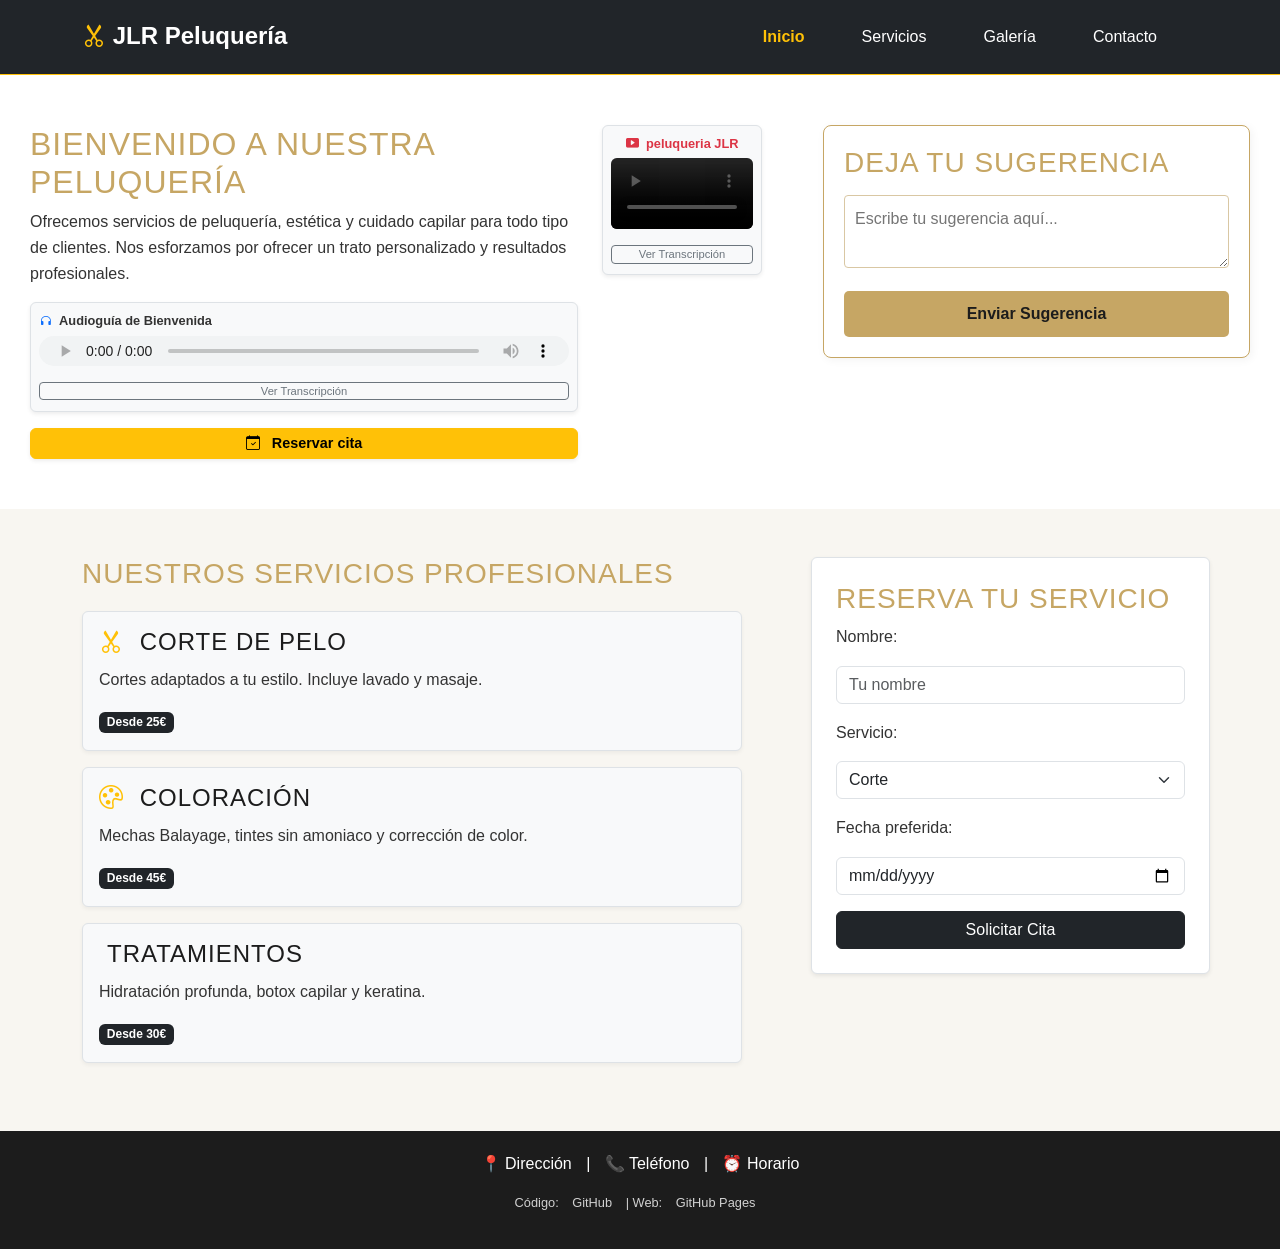
<file: index.html>
<!DOCTYPE html>
<html lang="es">

<head>
    <meta charset="UTF-8">
    <meta name="viewport" content="width=device-width, initial-scale=1.0">
    <title>Peluquería - Inicio</title>
    <!-- Bootstrap CSS -->
    <link href="https://cdn.jsdelivr.net/npm/bootstrap@5.3.0/dist/css/bootstrap.min.css" rel="stylesheet">
    <!-- Bootstrap Icons -->
    <link rel="stylesheet" href="https://cdn.jsdelivr.net/npm/bootstrap-icons@1.11.1/font/bootstrap-icons.css">

    <!-- Favicon -->
    <link rel="apple-touch-icon" sizes="180x180" href="apple-touch-icon.png">
    <link rel="icon" type="image/png" sizes="32x32" href="favicon-32x32.png">
    <link rel="icon" type="image/png" sizes="16x16" href="favicon-16x16.png">
    <link rel="manifest" href="site.webmanifest">

    <link rel="stylesheet" href="Jorge_Lerga_Ruiz_CSS.css">
</head>

<body>
    <header class="bg-dark text-white p-3 border-bottom border-warning">
        <div class="container d-flex justify-content-between align-items-center">
            <div class="logo h4 mb-0"><i class="bi bi-scissors text-warning"></i> JLR Peluquería</div>
            <nav>
                <ul class="nav">
                    <li class="nav-item"><a href="index.html" class="nav-link text-warning fw-bold">Inicio</a></li>
                    <li class="nav-item"><a href="#servicios" class="nav-link text-white">Servicios</a></li>
                    <li class="nav-item"><a href="Jorge_Lerga_Ruiz_galeria.html" class="nav-link text-white">Galería</a>
                    </li>
                    <li class="nav-item"><a href="Jorge_Lerga_Ruiz_informacion.html"
                            class="nav-link text-white">Contacto</a></li>
                </ul>
            </nav>
        </div>
    </header>

    <main>
        <section class="presentacion">
            <div class="texto">
                <div class="d-flex flex-column flex-md-row gap-4 align-items-center align-items-md-start">

                    <!-- Información y Audioguía -->
                    <div class="flex-grow-1">
                        <h2>Bienvenido a nuestra peluquería</h2>
                        <p>
                            Ofrecemos servicios de peluquería, estética y cuidado capilar para todo tipo de clientes.
                            Nos esforzamos por ofrecer un trato personalizado y resultados profesionales.
                        </p>

                        <!-- Audioguía -->
                        <div class="audioguia-container p-2 border rounded bg-light shadow-sm mt-2">
                            <p class="small fw-bold mb-1 audioguia-titulo"><i
                                    class="bi bi-headphones me-1 text-primary"></i> Audioguía de Bienvenida</p>
                            <audio controls class="w-100 audioguia-reproductor">
                                <source src="audioguia.mp4" type="audio/mp4">
                            </audio>
                            <div class="text-end mt-1">
                                <button class="btn btn-sm btn-outline-secondary py-0 btn-transcripcion"
                                    data-bs-toggle="collapse" data-bs-target="#transcripcion">
                                    Ver Transcripción
                                </button>
                                <div class="collapse mt-1" id="transcripcion">
                                    <div class="card card-body p-2 bg-white text-start text-muted texto-transcripcion">
                                        Buenas, Soy Jorge Lerga Ruiz fundador y barbero de barbería JLR, en esta web
                                        puedes ver nuestros trabajos, diseños y servicios que hacemos. Reserva ya tu
                                        cita y ten tu mejor experiencia con nosotros.
                                    </div>
                                </div>
                            </div>
                        </div>

                        <!-- Botón Reservar -->
                        <div class="mt-3">
                            <button type="button"
                                class="btn btn-warning shadow-sm fw-bold px-3 py-1 w-100 w-md-auto btn-reservar"
                                data-bs-toggle="modal" data-bs-target="#modalCita">
                                <i class="bi bi-calendar-check me-2"></i> Reservar cita
                            </button>
                        </div>
                    </div>

                    <!-- Vídeo Vertical -->
                    <div class="flex-shrink-0 video-promocional-container">
                        <div class="p-2 border rounded bg-light shadow-sm text-center video-promocional-box">
                            <p class="small fw-bold mb-1 text-danger video-titulo"><i
                                    class="bi bi-play-btn-fill me-1"></i> peluqueria JLR</p>
                            <video class="w-100 rounded" controls preload="metadata"
                                aria-label="Descripción del vídeo: Tour por el interior de la barbería JLR y corte de pelo a un cliente.">
                                <source src="video_promocional.mp4" type="video/mp4">
                            </video>
                            <div class="text-end mt-1">
                                <button class="btn btn-sm btn-outline-secondary py-0 btn-transcripcion"
                                    data-bs-toggle="collapse" data-bs-target="#transcripcion-video-inicio">
                                    Ver Transcripción
                                </button>
                                <div class="collapse mt-1" id="transcripcion-video-inicio">
                                    <div class="card card-body p-2 bg-white text-start text-muted texto-transcripcion">
                                        En Barberia JLr puedes tener degradados , cortes de cabello , arreglos de barbar o incluso coloraciones .Revisa ya nuestros cortes en la pagina web en la galeria y reserva ya tu cita con nosotros.
                                    </div>
                                </div>
                            </div>
                            <div class="visually-hidden">
                                Descripción del vídeo: Tour por el interior de la barbería JLR y corte de pelo a un
                                cliente.
                            </div>
                        </div>
                    </div>

                </div>
            </div>

            <div class="sugerencias">
                <h3>Deja tu sugerencia</h3>
                <form>
                    <textarea aria-label="Escribe tu sugerencia" placeholder="Escribe tu sugerencia aquí..."
                        required></textarea>
                    <button type="submit">Enviar Sugerencia</button>
                </form>
            </div>
        </section>

        <!-- Aplicación del Sistema de Rejilla de Bootstrap (Secciones A y B del texto) -->
        <section id="servicios" class="container my-5">
            <div class="row justify-content-between">

                <!-- Columna de Servicios (7/12 del ancho en pantallas medianas) -->
                <div class="col-md-7 servicios">
                    <h3>Nuestros Servicios Profesionales</h3>

                    <div class="detalle-servicios">
                        <article class="tarjeta-servicio mb-3 p-3 border rounded bg-light">
                            <h4><i class="bi bi-scissors text-warning me-2"></i> Corte de Pelo</h4>
                            <p>Cortes adaptados a tu estilo. Incluye lavado y masaje.</p>
                            <span class="badge bg-dark">Desde 25€</span>
                        </article>

                        <article class="tarjeta-servicio mb-3 p-3 border rounded bg-light">
                            <h4><i class="bi bi-palette text-warning me-2"></i> Coloración</h4>
                            <p>Mechas Balayage, tintes sin amoniaco y corrección de color.</p>
                            <span class="badge bg-dark">Desde 45€</span>
                        </article>

                        <article class="tarjeta-servicio p-3 border rounded bg-light">
                            <h4><i class="bi bi-sparkles text-warning me-2"></i> Tratamientos</h4>
                            <p>Hidratación profunda, botox capilar y keratina.</p>
                            <span class="badge bg-dark">Desde 30€</span>
                        </article>
                    </div>
                </div>

                <!-- Columna de Contacto (4/12 del ancho en pantallas medianas) -->
                <div class="col-md-4 contacto p-4 border rounded bg-white shadow-sm align-self-start">
                    <h3>Reserva tu servicio</h3>
                    <form>
                        <div class="mb-3">
                            <label for="reserva-nombre" class="form-label">Nombre:</label>
                            <input type="text" id="reserva-nombre" class="form-control" placeholder="Tu nombre"
                                required>
                        </div>

                        <div class="mb-3">
                            <label for="reserva-servicio" class="form-label">Servicio:</label>
                            <select id="reserva-servicio" class="form-select">
                                <option>Corte</option>
                                <option>Color</option>
                                <option>Tratamiento</option>
                            </select>
                        </div>

                        <div class="mb-3">
                            <label for="reserva-fecha" class="form-label">Fecha preferida:</label>
                            <input type="date" id="reserva-fecha" class="form-control">
                        </div>

                        <button type="submit" class="btn btn-dark w-100">Solicitar Cita</button>
                    </form>
                </div>
            </div>
        </section>
    </main>

    <footer>
        <p>
            <a href="Jorge_Lerga_Ruiz_informacion.html">📍 Dirección</a> |
            <a href="Jorge_Lerga_Ruiz_informacion.html">📞 Teléfono</a> |
            <a href="Jorge_Lerga_Ruiz_informacion.html">⏰ Horario</a>
        </p>
        <div class="enlaces-github">
            <p>Código: <a
                    href="https://github.com/jorgelr2812/Proyecto-Final-Dise-o-de-Interfaces-Web-Jorge-Lerga-Ruiz">GitHub</a>
                |
                Web: <a
                    href="https://jorgelr2812.github.io/Proyecto-Final-Dise-o-de-Interfaces-Web-Jorge-Lerga-Ruiz/">GitHub
                    Pages</a></p>
        </div>
    </footer>

    <!-- Modal de Bootstrap (Componente Interactivo) -->
    <div class="modal fade" id="modalCita" tabindex="-1" aria-labelledby="modalCitaLabel" aria-hidden="true">
        <div class="modal-dialog">
            <div class="modal-content">
                <div class="modal-header">
                    <h5 class="modal-title" id="modalCitaLabel">Reserva Online</h5>
                    <button type="button" class="btn-close" data-bs-dismiss="modal" aria-label="Close"></button>
                </div>
                <div class="modal-body">
                    ¡Gracias por tu interés! Esta funcionalidad de reserva directa estará disponible muy pronto. Por
                    ahora, utiliza el formulario de la parte inferior.
                </div>
                <div class="modal-footer">
                    <button type="button" class="btn btn-secondary" data-bs-dismiss="modal">Cerrar</button>
                </div>
            </div>
        </div>
    </div>

    <!-- Bootstrap JS -->
    <script src="https://cdn.jsdelivr.net/npm/bootstrap@5.3.0/dist/js/bootstrap.bundle.min.js"></script>
</body>

</html>
</file>
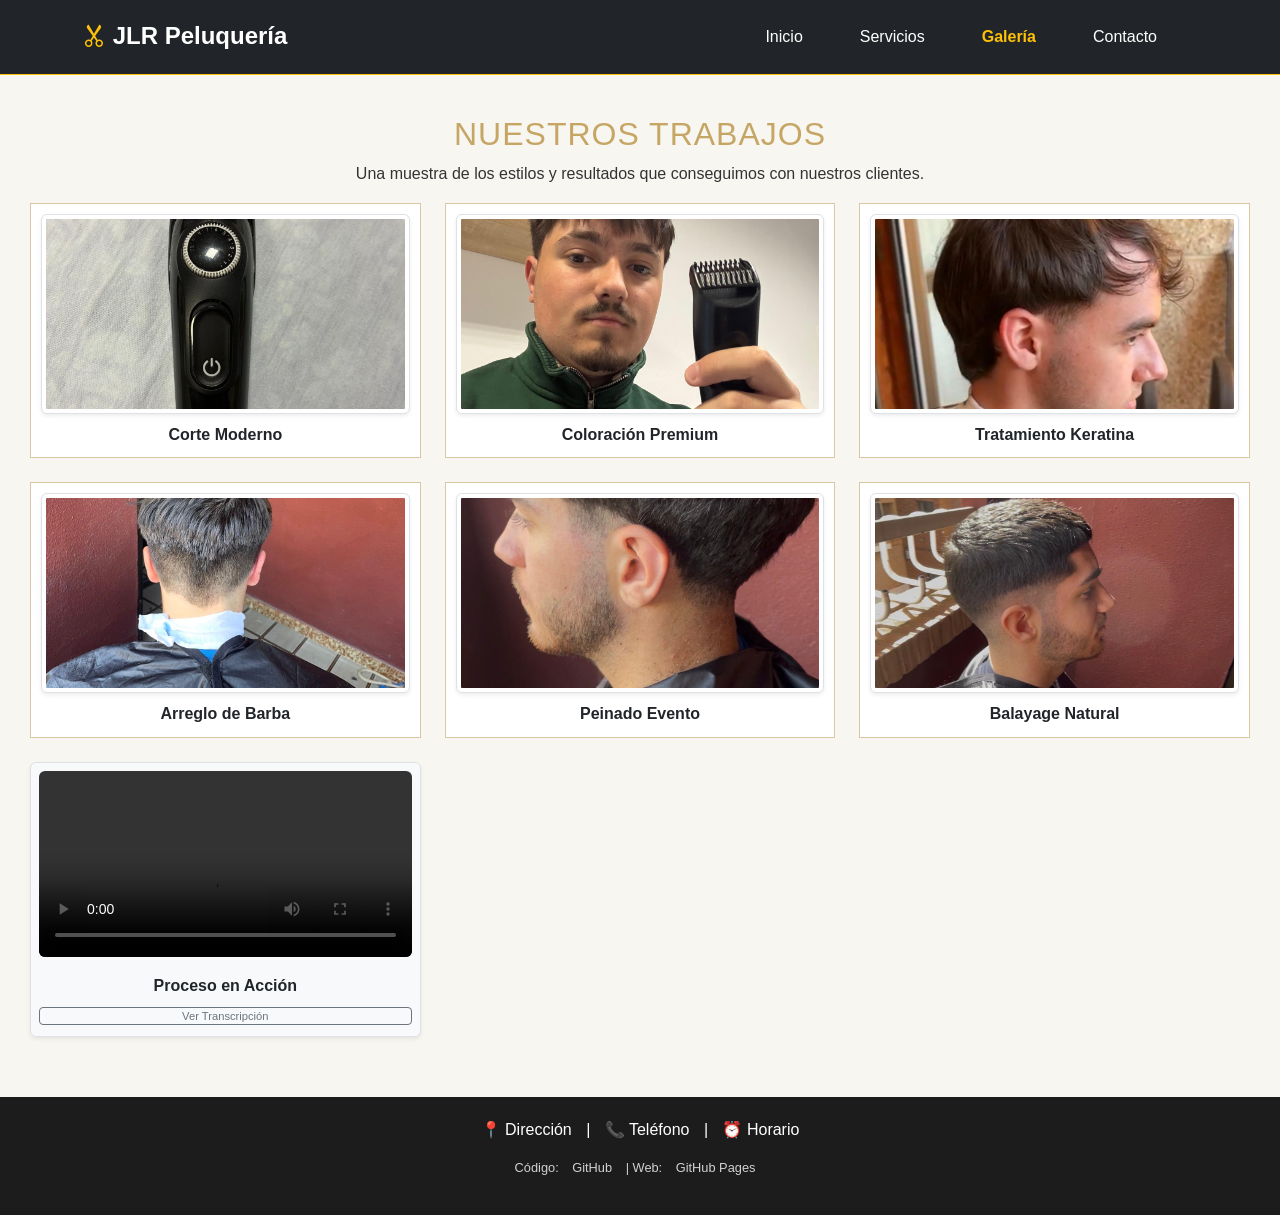
<file: Jorge_Lerga_Ruiz_galeria.html>
<!DOCTYPE html>
<html lang="es">

<head>
    <meta charset="UTF-8">
    <meta name="viewport" content="width=device-width, initial-scale=1.0">
    <title>Peluquería - Galería</title>
    <!-- Bootstrap CSS -->
    <link href="https://cdn.jsdelivr.net/npm/bootstrap@5.3.0/dist/css/bootstrap.min.css" rel="stylesheet">
    <!-- Bootstrap Icons -->
    <link rel="stylesheet" href="https://cdn.jsdelivr.net/npm/bootstrap-icons@1.11.1/font/bootstrap-icons.css">
    
    <!-- Favicon -->
    <link rel="apple-touch-icon" sizes="180x180" href="apple-touch-icon.png">
    <link rel="icon" type="image/png" sizes="32x32" href="favicon-32x32.png">
    <link rel="icon" type="image/png" sizes="16x16" href="favicon-16x16.png">
    <link rel="manifest" href="site.webmanifest">
    
    <link rel="stylesheet" href="Jorge_Lerga_Ruiz_CSS.css">
</head>

<body>
    <header class="bg-dark text-white p-3 border-bottom border-warning">
        <div class="container d-flex justify-content-between align-items-center">
            <div class="logo h4 mb-0"><i class="bi bi-scissors text-warning"></i> JLR Peluquería</div>
            <nav>
                <ul class="nav">
                    <li class="nav-item"><a href="index.html" class="nav-link text-white">Inicio</a></li>
                    <li class="nav-item"><a href="index.html#servicios" class="nav-link text-white">Servicios</a></li>
                    <li class="nav-item"><a href="Jorge_Lerga_Ruiz_galeria.html" class="nav-link text-warning fw-bold">Galería</a></li>
                    <li class="nav-item"><a href="Jorge_Lerga_Ruiz_informacion.html" class="nav-link text-white">Contacto</a></li>
                </ul>
            </nav>
        </div>
    </header>

    <main>
        <section class="seccion-galeria">
            <h2>Nuestros Trabajos</h2>
            <p class="descripcion-galeria">Una muestra de los estilos y resultados que conseguimos con nuestros
                clientes.</p>

            <div class="grid-galeria row g-4">
                <div class="col-md-4">
                    <div class="foto-item h-100">
                        <img src="galeria1.jpg" alt="Corte Moderno" class="img-fluid img-thumbnail shadow-sm">
                        <div class="pie-foto fw-bold mt-2 text-dark">Corte Moderno</div>
                    </div>
                </div>
                <div class="col-md-4">
                    <div class="foto-item h-100">
                        <img src="galeria2.jpg" alt="Coloración Premium" class="img-fluid img-thumbnail shadow-sm">
                        <div class="pie-foto fw-bold mt-2 text-dark">Coloración Premium</div>
                    </div>
                </div>
                <div class="col-md-4">
                    <div class="foto-item h-100">
                        <img src="galeria3.jpg" alt="Tratamiento Keratina" class="img-fluid img-thumbnail shadow-sm">
                        <div class="pie-foto fw-bold mt-2 text-dark">Tratamiento Keratina</div>
                    </div>
                </div>
                <div class="col-md-4">
                    <div class="foto-item h-100">
                        <img src="galeria4.jpg" alt="Arreglo de Barba" class="img-fluid img-thumbnail shadow-sm">
                        <div class="pie-foto fw-bold mt-2 text-dark">Arreglo de Barba</div>
                    </div>
                </div>
                <div class="col-md-4">
                    <div class="foto-item h-100">
                        <img src="galeria5.jpg" alt="Peinado Evento" class="img-fluid img-thumbnail shadow-sm">
                        <div class="pie-foto fw-bold mt-2 text-dark">Peinado Evento</div>
                    </div>
                </div>
                <div class="col-md-4">
                    <div class="foto-item h-100">
                        <img src="galeria6.jpg" alt="Balayage Natural" class="img-fluid img-thumbnail shadow-sm">
                        <div class="pie-foto fw-bold mt-2 text-dark">Balayage Natural</div>
                    </div>
                </div>
                <div class="col-md-4">
                    <div class="foto-item h-100 p-2 border rounded bg-light shadow-sm text-center video-promocional-box">
                        <video class="w-100 rounded" controls preload="metadata" aria-label="Vídeo de demostración: Proceso de corte de pelo y peinado en la peluquería JLR.">
                            <source src="video_galeria.mp4" type="video/mp4">
                        </video>
                        <div class="pie-foto fw-bold mt-2 text-dark">Proceso en Acción</div>
                        <div class="text-end mt-1">
                            <button class="btn btn-sm btn-outline-secondary py-0 btn-transcripcion" data-bs-toggle="collapse" data-bs-target="#transcripcion-video">
                                Ver Transcripción
                            </button>
                            <div class="collapse mt-1" id="transcripcion-video">
                                <div class="card card-body p-2 bg-white text-start text-muted texto-transcripcion">
                                    Se muestra en detalle el proceso de corte de pelo degradado a navaja y tijera, seguido de la aplicación de cera fijadora para el peinado final de un cliente.
                                </div>
                            </div>
                        </div>
                        <div class="visually-hidden">
                            Vídeo de demostración: Proceso de corte de pelo y peinado en la peluquería JLR.
                        </div>
                    </div>
                </div>
            </div>
        </section>
    </main>

    <footer>
        <p>
            <a href="Jorge_Lerga_Ruiz_informacion.html">📍 Dirección</a> |
            <a href="Jorge_Lerga_Ruiz_informacion.html">📞 Teléfono</a> |
            <a href="Jorge_Lerga_Ruiz_informacion.html">⏰ Horario</a>
        </p>
        <div class="enlaces-github">
            <p>Código: <a href="https://github.com/jorgelr2812/Proyecto-Final-Dise-o-de-Interfaces-Web-Jorge-Lerga-Ruiz">GitHub</a> | 
               Web: <a href="https://jorgelr2812.github.io/Proyecto-Final-Dise-o-de-Interfaces-Web-Jorge-Lerga-Ruiz/">GitHub Pages</a></p>
        </div>
    </footer>

    <!-- Bootstrap JS -->
    <script src="https://cdn.jsdelivr.net/npm/bootstrap@5.3.0/dist/js/bootstrap.bundle.min.js"></script>
</body>

</html>
</file>
<file: Jorge_Lerga_Ruiz_CSS.css>
/* Fondo: #F8F6F1 | Oscuro: #1C1C1C | Acento: #C6A664 | Secundario: #D9C7A3 */
body {
    margin: 0;
    font-family: Arial, sans-serif;
    background-color: #F8F6F1;
    color: #333333;
    line-height: 1.6;
}

h2,
h3,
h4 {
    color: #C6A664;
    text-transform: uppercase;
    letter-spacing: 1px;
}

.clearfix::after {
    content: "";
    display: block;
    clear: both;
}

header {
    padding: 15px 30px;
    background-color: #1C1C1C;
    color: #F8F6F1;
    border-bottom: 3px solid #C6A664;
    position: sticky;
    top: 0;
    z-index: 1000;
}

header .logo {
    float: left;
    font-weight: bold;
}

header nav {
    float: left;
    margin-left: 30px;
}

nav ul {
    list-style: none;
    margin: 0;
    padding: 0;
    white-space: nowrap;
}

nav ul li {
    display: inline-block;
    margin-right: 25px;
}

nav a {
    text-decoration: none;
    color: #F8F6F1;
    padding: 5px 0;
    transition: color 0.3s ease;
}

nav a:hover,
nav a.activo {
    color: #C6A664;
    border-bottom: 2px solid #C6A664;
}

.selector-idioma {
    float: right;
}

.selector-idioma select {
    background-color: #D9C7A3;
    color: #1C1C1C;
    border: none;
    padding: 5px 10px;
    border-radius: 5px;
    font-weight: bold;
    cursor: pointer;
}

header::after {
    content: "";
    display: table;
    clear: both;
}

.presentacion,
.contenedor-servicios {
    padding: 50px 30px;
}

.presentacion {
    background-color: #FFFFFF;
}

.texto {
    float: left;
    width: 60%;
}

.sugerencias {
    float: right;
    width: 35%;
    background-color: #FFFFFF;
}

.servicios {
    float: left;
    width: 60%;
}

.contacto {
    float: right;
    width: 35%;
    background-color: #FFFFFF;
}

.presentacion::after,
.contenedor-servicios::after {
    content: "";
    display: table;
    clear: both;
}

.detalle-servicios {
    margin-top: 20px;
}

.tarjeta-servicio {
    background-color: #FFFFFF;
    border: 1px solid #D9C7A3;
    border-left: 5px solid #C6A664;
    border-radius: 5px;
    padding: 15px;
    box-shadow: 0 2px 4px rgba(0, 0, 0, 0.05);
    transition: transform 0.3s ease, background-color 0.3s;
    margin-bottom: 20px;
}

.tarjeta-servicio:hover {
    transform: translateX(10px);
    background-color: #FFFCF5;
}

.tarjeta-servicio h4 {
    margin-top: 0;
    margin-bottom: 10px;
    color: #1C1C1C;
}

.precio {
    font-weight: bold;
    color: #C6A664;
    font-size: 0.9em;
    background-color: #1C1C1C;
    padding: 2px 8px;
    border-radius: 4px;
    display: inline-block;
}

.sugerencias,
.contacto {
    padding: 20px;
    border: 1px solid #C6A664;
    border-radius: 8px;
    box-shadow: 2px 2px 10px rgba(0, 0, 0, 0.05);
}

form input,
form textarea,
form select {
    width: 100%;
    padding: 10px;
    margin: 8px 0 15px 0;
    border: 1px solid #D9C7A3;
    border-radius: 4px;
    box-sizing: border-box;
    font-family: inherit;
}

button {
    padding: 10px 20px;
    border: none;
    background-color: #C6A664;
    color: #1C1C1C;
    font-weight: bold;
    border-radius: 5px;
    cursor: pointer;
    transition: background-color 0.3s;
    width: 100%;
}

button:hover {
    background-color: #D9C7A3;
}

.texto .boton-cita {
    width: auto;
    margin-top: 20px;
}

.imagen-destacada {
    max-width: 100%;
    height: auto;
    border: 5px solid #D9C7A3;
    margin: 20px 0;
}

.seccion-galeria {
    padding: 40px 30px;
    text-align: center;
}

.grid-galeria {
    text-align: center;
}

.foto-item {
    background-color: #FFFFFF;
    padding: 10px;
    border: 1px solid #D9C7A3;
    transition: transform 0.3s ease;
}

.foto-item:hover {
    transform: scale(1.02);
}

.foto-item img {
    width: 100%;
    height: 200px;
    object-fit: cover;
}

.info-completa {
    padding: 40px 30px;
    max-width: 1000px;
    margin: 0 auto;
}


/* Limpieza de floats antiguos para Bootstrap */
.caja-info {
    background-color: #FFFFFF;
    border: 1px solid #D9C7A3;
    border-radius: 8px;
}

.contenedor-info::after {
    content: "";
    display: table;
    clear: both;
}

.tabla-horarios {
    width: 100%;
    border-collapse: collapse;
}

.tabla-horarios th,
.tabla-horarios td {
    border: 1px solid #D9C7A3;
    padding: 10px;
}

.tabla-horarios th {
    background-color: #C6A664;
    color: #1C1C1C;
}

footer {
    text-align: center;
    background-color: #1C1C1C;
    color: #FFFFFF;
    padding: 20px;
    margin-top: 20px;
}

footer a {
    color: #FFFFFF;
    text-decoration: none;
    margin: 0 10px;
}

footer a:hover {
    color: #C6A664;
    text-decoration: underline;
}

/* Estilos para los enlaces de GitHub en el footer */
.enlaces-github {
    margin-top: 10px;
    font-size: 0.8em;
    opacity: 0.8;
}

@media (max-width: 900px) {

    header .logo,
    header nav,
    .selector-idioma {
        float: none;
        display: block;
        margin: 10px 0;
        text-align: center;
    }

    nav ul li {
        margin-right: 15px;
    }

    .texto,
    .sugerencias,
    .servicios,
    .contacto {
        float: none;
        width: 100%;
    }

    .caja-info {
        float: none;
        width: 100%;
        margin-right: 0;
        margin-bottom: 20px;
    }

    .foto-item {
        width: 100%;
        max-width: 320px;
    }
}

/* ===== Mejoras Visuales y Elementos Multimedia ===== */
.audioguia-container, .video-promocional-box {
    transition: transform 0.3s ease, box-shadow 0.3s ease;
}

.audioguia-container:hover, .video-promocional-box:hover {
    transform: translateY(-3px);
    box-shadow: 0 6px 12px rgba(0,0,0,0.1) !important;
    cursor: pointer;
}

.audioguia-titulo {
    font-size: 0.8rem;
}

.audioguia-reproductor {
    height: 30px;
}

.btn-transcripcion {
    font-size: 0.70rem;
    cursor: pointer;
}

.texto-transcripcion {
    font-size: 0.70rem;
    line-height: 1.1;
}

.btn-reservar {
    font-size: 0.9rem;
    cursor: pointer;
}

.video-promocional-container {
    width: 160px;
}

.video-titulo {
    font-size: 0.8rem;
}

.mapa-placeholder {
    min-height: 300px;
    object-fit: cover;
}
</file>
